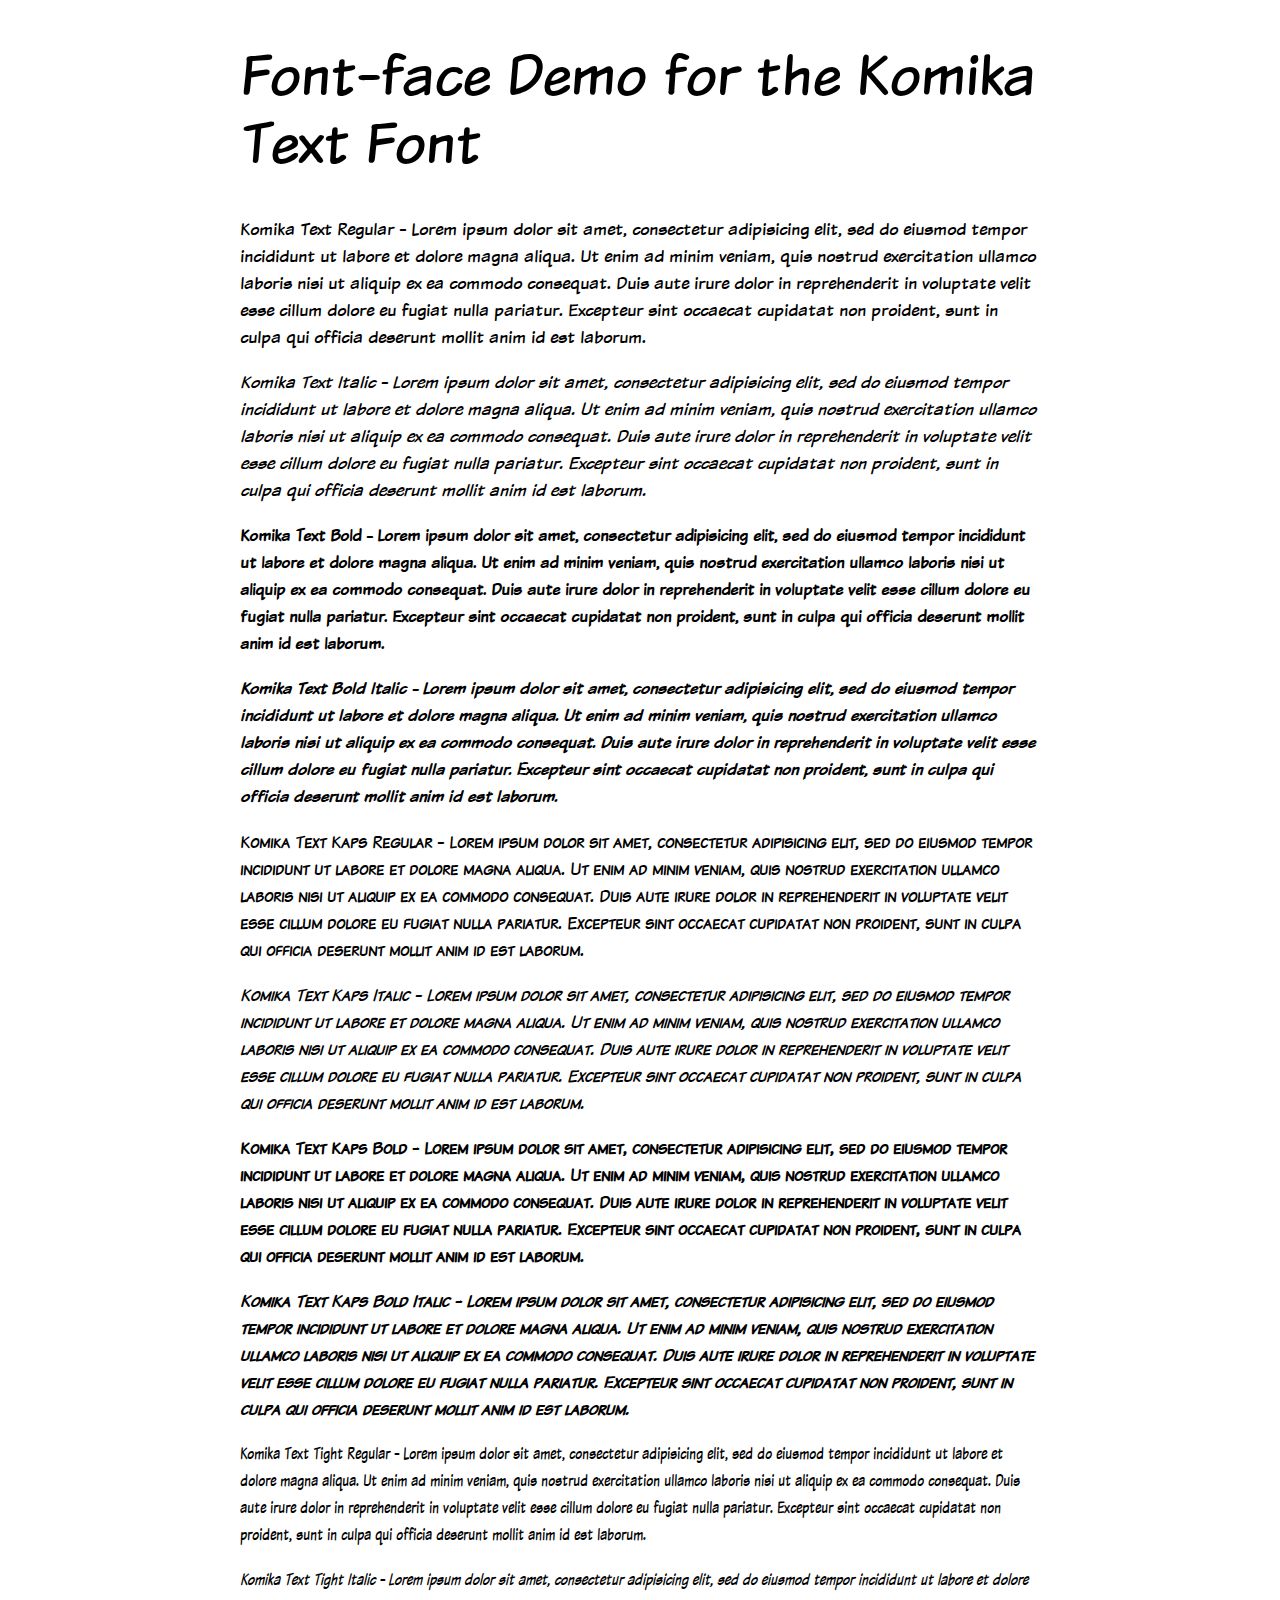
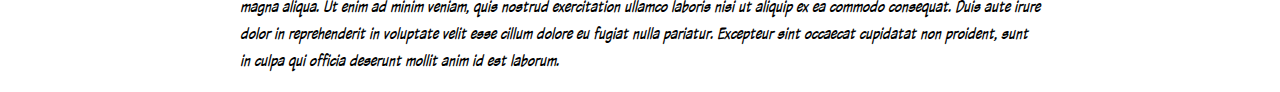
<file: themes/cofur/static/fonts/demo.html>
<!DOCTYPE html PUBLIC "-//W3C//DTD XHTML 1.0 Strict//EN"
	"http://www.w3.org/TR/xhtml1/DTD/xhtml1-strict.dtd">

<html xmlns="http://www.w3.org/1999/xhtml" xml:lang="en" lang="en">
<head>
	<meta http-equiv="Content-Type" content="text/html; charset=utf-8"/>

	<title>Font Face Demo</title>
	<link rel="stylesheet" href="stylesheet.css" type="text/css" charset="utf-8">
	<style type="text/css" media="screen">
		h1.fontface {font: 60px/68px 'KomikaTextRegular', Arial, sans-serif;letter-spacing: 0;}

		p.style1 {font: 18px/27px 'KomikaTextRegular', Arial, sans-serif;}
		p.style2 {font: 18px/27px 'KomikaTextItalic', Arial, sans-serif;}
		p.style3 {font: 18px/27px 'KomikaTextBold', Arial, sans-serif;}
		p.style4 {font: 18px/27px 'KomikaTextBoldItalic', Arial, sans-serif;}
		p.style5 {font: 18px/27px 'KomikaTextKapsRegular', Arial, sans-serif;}
		p.style6 {font: 18px/27px 'KomikaTextKapsItalic', Arial, sans-serif;}
		p.style7 {font: 18px/27px 'KomikaTextKapsBold', Arial, sans-serif;}
		p.style8 {font: 18px/27px 'KomikaTextKapsBoldItalic', Arial, sans-serif;}
		p.style9 {font: 18px/27px 'KomikaTextTightRegular', Arial, sans-serif;}
		p.style10 {font: 18px/27px 'KomikaTextTightItalic', Arial, sans-serif;}
		
		#container {
			width: 800px;
			margin-left: auto;
			margin-right: auto;
		}
	</style>
</head>

<body>
	<div id="container">
		<h1 class="fontface">Font-face Demo for the Komika Text Font</h1>
	
	 

	<p class="style1">Komika Text Regular - Lorem ipsum dolor sit amet, consectetur adipisicing elit, sed do eiusmod tempor incididunt ut labore et dolore magna aliqua. Ut enim ad minim veniam, quis nostrud exercitation ullamco laboris nisi ut aliquip ex ea commodo consequat. Duis aute irure dolor in reprehenderit in voluptate velit esse cillum dolore eu fugiat nulla pariatur. Excepteur sint occaecat cupidatat non proident, sunt in culpa qui officia deserunt mollit anim id est laborum.</p>

	 

	<p class="style2">Komika Text Italic - Lorem ipsum dolor sit amet, consectetur adipisicing elit, sed do eiusmod tempor incididunt ut labore et dolore magna aliqua. Ut enim ad minim veniam, quis nostrud exercitation ullamco laboris nisi ut aliquip ex ea commodo consequat. Duis aute irure dolor in reprehenderit in voluptate velit esse cillum dolore eu fugiat nulla pariatur. Excepteur sint occaecat cupidatat non proident, sunt in culpa qui officia deserunt mollit anim id est laborum.</p>

	 

	<p class="style3">Komika Text Bold - Lorem ipsum dolor sit amet, consectetur adipisicing elit, sed do eiusmod tempor incididunt ut labore et dolore magna aliqua. Ut enim ad minim veniam, quis nostrud exercitation ullamco laboris nisi ut aliquip ex ea commodo consequat. Duis aute irure dolor in reprehenderit in voluptate velit esse cillum dolore eu fugiat nulla pariatur. Excepteur sint occaecat cupidatat non proident, sunt in culpa qui officia deserunt mollit anim id est laborum.</p>

	 

	<p class="style4">Komika Text Bold Italic - Lorem ipsum dolor sit amet, consectetur adipisicing elit, sed do eiusmod tempor incididunt ut labore et dolore magna aliqua. Ut enim ad minim veniam, quis nostrud exercitation ullamco laboris nisi ut aliquip ex ea commodo consequat. Duis aute irure dolor in reprehenderit in voluptate velit esse cillum dolore eu fugiat nulla pariatur. Excepteur sint occaecat cupidatat non proident, sunt in culpa qui officia deserunt mollit anim id est laborum.</p>

	 

	<p class="style5">Komika Text Kaps Regular - Lorem ipsum dolor sit amet, consectetur adipisicing elit, sed do eiusmod tempor incididunt ut labore et dolore magna aliqua. Ut enim ad minim veniam, quis nostrud exercitation ullamco laboris nisi ut aliquip ex ea commodo consequat. Duis aute irure dolor in reprehenderit in voluptate velit esse cillum dolore eu fugiat nulla pariatur. Excepteur sint occaecat cupidatat non proident, sunt in culpa qui officia deserunt mollit anim id est laborum.</p>

	 

	<p class="style6">Komika Text Kaps Italic - Lorem ipsum dolor sit amet, consectetur adipisicing elit, sed do eiusmod tempor incididunt ut labore et dolore magna aliqua. Ut enim ad minim veniam, quis nostrud exercitation ullamco laboris nisi ut aliquip ex ea commodo consequat. Duis aute irure dolor in reprehenderit in voluptate velit esse cillum dolore eu fugiat nulla pariatur. Excepteur sint occaecat cupidatat non proident, sunt in culpa qui officia deserunt mollit anim id est laborum.</p>

	 

	<p class="style7">Komika Text Kaps Bold - Lorem ipsum dolor sit amet, consectetur adipisicing elit, sed do eiusmod tempor incididunt ut labore et dolore magna aliqua. Ut enim ad minim veniam, quis nostrud exercitation ullamco laboris nisi ut aliquip ex ea commodo consequat. Duis aute irure dolor in reprehenderit in voluptate velit esse cillum dolore eu fugiat nulla pariatur. Excepteur sint occaecat cupidatat non proident, sunt in culpa qui officia deserunt mollit anim id est laborum.</p>

	 

	<p class="style8">Komika Text Kaps Bold Italic - Lorem ipsum dolor sit amet, consectetur adipisicing elit, sed do eiusmod tempor incididunt ut labore et dolore magna aliqua. Ut enim ad minim veniam, quis nostrud exercitation ullamco laboris nisi ut aliquip ex ea commodo consequat. Duis aute irure dolor in reprehenderit in voluptate velit esse cillum dolore eu fugiat nulla pariatur. Excepteur sint occaecat cupidatat non proident, sunt in culpa qui officia deserunt mollit anim id est laborum.</p>

	 

	<p class="style9">Komika Text Tight Regular - Lorem ipsum dolor sit amet, consectetur adipisicing elit, sed do eiusmod tempor incididunt ut labore et dolore magna aliqua. Ut enim ad minim veniam, quis nostrud exercitation ullamco laboris nisi ut aliquip ex ea commodo consequat. Duis aute irure dolor in reprehenderit in voluptate velit esse cillum dolore eu fugiat nulla pariatur. Excepteur sint occaecat cupidatat non proident, sunt in culpa qui officia deserunt mollit anim id est laborum.</p>

	 

	<p class="style10">Komika Text Tight Italic - Lorem ipsum dolor sit amet, consectetur adipisicing elit, sed do eiusmod tempor incididunt ut labore et dolore magna aliqua. Ut enim ad minim veniam, quis nostrud exercitation ullamco laboris nisi ut aliquip ex ea commodo consequat. Duis aute irure dolor in reprehenderit in voluptate velit esse cillum dolore eu fugiat nulla pariatur. Excepteur sint occaecat cupidatat non proident, sunt in culpa qui officia deserunt mollit anim id est laborum.</p>

		</div>
</body>
</html>
</file>
<file: themes/cofur/static/fonts/stylesheet.css>
/* Generated by Font Squirrel (http://www.fontsquirrel.com) on January 26, 2013 10:00:25 AM America/New_York */



@font-face {
    font-family: 'KomikaTextRegular';
    src: url('KOMTXT__-webfont.eot');
    src: url('KOMTXT__-webfont.eot?#iefix') format('embedded-opentype'),
         url('KOMTXT__-webfont.woff') format('woff'),
         url('KOMTXT__-webfont.ttf') format('truetype'),
         url('KOMTXT__-webfont.svg#KomikaTextRegular') format('svg');
    font-weight: normal;
    font-style: normal;

}

@font-face {
    font-family: 'KomikaTextItalic';
    src: url('KOMTXTI_-webfont.eot');
    src: url('KOMTXTI_-webfont.eot?#iefix') format('embedded-opentype'),
         url('KOMTXTI_-webfont.woff') format('woff'),
         url('KOMTXTI_-webfont.ttf') format('truetype'),
         url('KOMTXTI_-webfont.svg#KomikaTextItalic') format('svg');
    font-weight: normal;
    font-style: normal;

}

@font-face {
    font-family: 'KomikaTextBold';
    src: url('KOMTXTB_-webfont.eot');
    src: url('KOMTXTB_-webfont.eot?#iefix') format('embedded-opentype'),
         url('KOMTXTB_-webfont.woff') format('woff'),
         url('KOMTXTB_-webfont.ttf') format('truetype'),
         url('KOMTXTB_-webfont.svg#KomikaTextBold') format('svg');
    font-weight: normal;
    font-style: normal;

}

@font-face {
    font-family: 'KomikaTextBoldItalic';
    src: url('KOMTXTBI-webfont.eot');
    src: url('KOMTXTBI-webfont.eot?#iefix') format('embedded-opentype'),
         url('KOMTXTBI-webfont.woff') format('woff'),
         url('KOMTXTBI-webfont.ttf') format('truetype'),
         url('KOMTXTBI-webfont.svg#KomikaTextBoldItalic') format('svg');
    font-weight: normal;
    font-style: normal;

}

@font-face {
    font-family: 'KomikaTextKapsRegular';
    src: url('KOMTXTK_-webfont.eot');
    src: url('KOMTXTK_-webfont.eot?#iefix') format('embedded-opentype'),
         url('KOMTXTK_-webfont.woff') format('woff'),
         url('KOMTXTK_-webfont.ttf') format('truetype'),
         url('KOMTXTK_-webfont.svg#KomikaTextKapsRegular') format('svg');
    font-weight: normal;
    font-style: normal;

}

@font-face {
    font-family: 'KomikaTextKapsItalic';
    src: url('KOMTXTKI-webfont.eot');
    src: url('KOMTXTKI-webfont.eot?#iefix') format('embedded-opentype'),
         url('KOMTXTKI-webfont.woff') format('woff'),
         url('KOMTXTKI-webfont.ttf') format('truetype'),
         url('KOMTXTKI-webfont.svg#KomikaTextKapsItalic') format('svg');
    font-weight: normal;
    font-style: normal;

}

@font-face {
    font-family: 'KomikaTextKapsBold';
    src: url('KOMTXTKB-webfont.eot');
    src: url('KOMTXTKB-webfont.eot?#iefix') format('embedded-opentype'),
         url('KOMTXTKB-webfont.woff') format('woff'),
         url('KOMTXTKB-webfont.ttf') format('truetype'),
         url('KOMTXTKB-webfont.svg#KomikaTextKapsBold') format('svg');
    font-weight: normal;
    font-style: normal;

}

@font-face {
    font-family: 'KomikaTextKapsBoldItalic';
    src: url('KOMTXKBI-webfont.eot');
    src: url('KOMTXKBI-webfont.eot?#iefix') format('embedded-opentype'),
         url('KOMTXKBI-webfont.woff') format('woff'),
         url('KOMTXKBI-webfont.ttf') format('truetype'),
         url('KOMTXKBI-webfont.svg#KomikaTextKapsBoldItalic') format('svg');
    font-weight: normal;
    font-style: normal;

}

@font-face {
    font-family: 'KomikaTextTightRegular';
    src: url('KOMTXTT_-webfont.eot');
    src: url('KOMTXTT_-webfont.eot?#iefix') format('embedded-opentype'),
         url('KOMTXTT_-webfont.woff') format('woff'),
         url('KOMTXTT_-webfont.ttf') format('truetype'),
         url('KOMTXTT_-webfont.svg#KomikaTextTightRegular') format('svg');
    font-weight: normal;
    font-style: normal;

}

@font-face {
    font-family: 'KomikaTextTightItalic';
    src: url('KOMTXTTI-webfont.eot');
    src: url('KOMTXTTI-webfont.eot?#iefix') format('embedded-opentype'),
         url('KOMTXTTI-webfont.woff') format('woff'),
         url('KOMTXTTI-webfont.ttf') format('truetype'),
         url('KOMTXTTI-webfont.svg#KomikaTextTightItalic') format('svg');
    font-weight: normal;
    font-style: normal;

}
</file>
